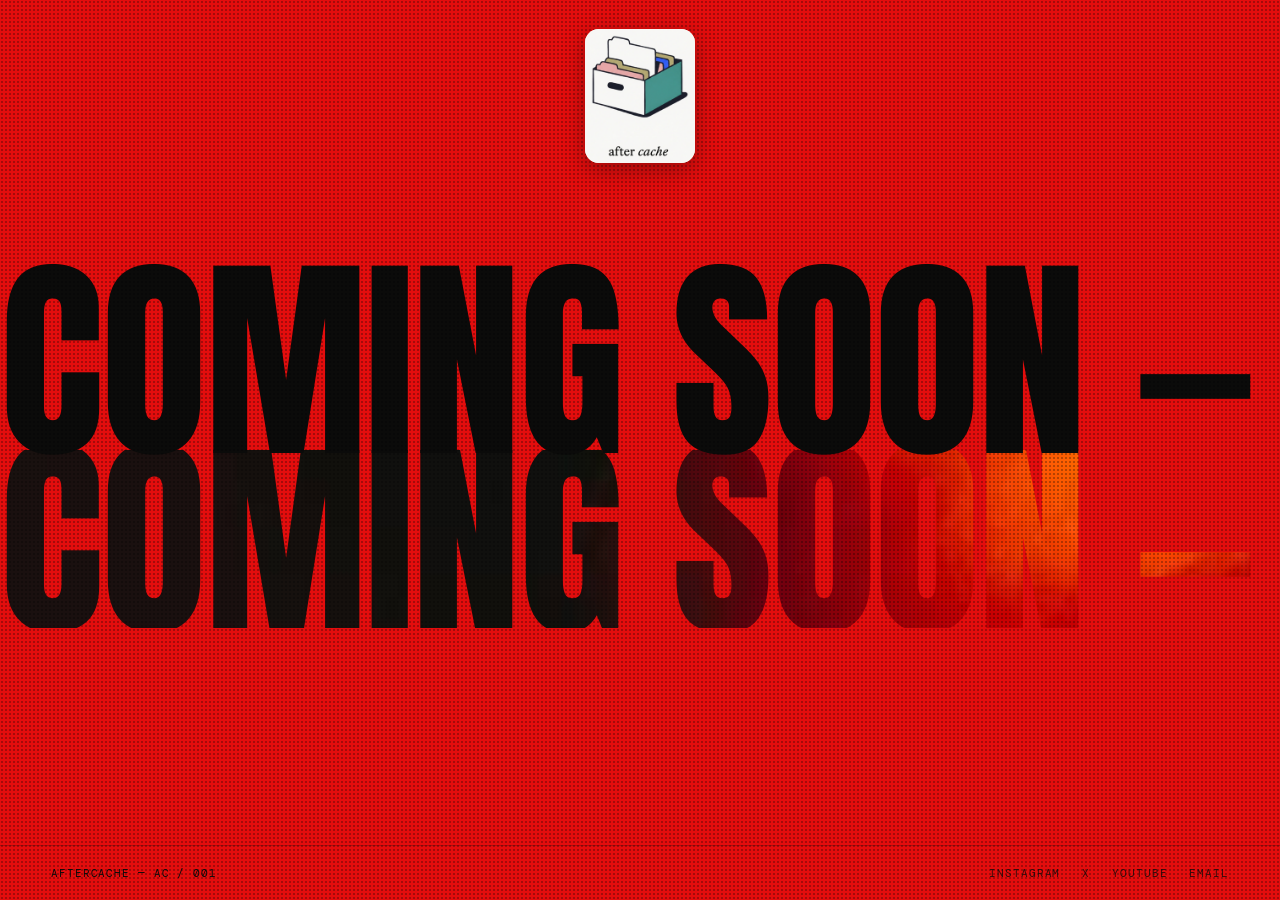
<file: index.html>
<!doctype html>
<html lang="en">
<head>
<meta charset="utf-8">
<meta name="viewport" content="width=device-width, initial-scale=1, viewport-fit=cover">
<title>AFTERCACHE — Coming Soon</title>
<link href="https://fonts.googleapis.com/css2?family=Anton&family=DM+Mono:wght@400;500&display=swap" rel="stylesheet">
<style>
:root{
  --red:#e30d0d;--ink:#0b0b0a;--cream:#f2ead9;
  padding-top:env(safe-area-inset-top,0px);padding-bottom:env(safe-area-inset-bottom,0px);
}
*{box-sizing:border-box}
html,body{height:100%;margin:0;overflow:hidden;background:var(--red)}
body{font-family:"DM Mono",monospace;color:var(--ink)}

.stage{position:relative;height:100svh;width:100%;background:var(--red);display:flex;flex-direction:column;justify-content:center}

/* grain / halftone overlay */
.grain{position:absolute;inset:0;pointer-events:none;opacity:.5;
  background-image:radial-gradient(rgba(0,0,0,.55) 1px,transparent 1.3px);
  background-size:4px 4px;mix-blend-mode:multiply;z-index:5}

.badge{position:absolute;top:3.2vh;left:50%;transform:translateX(-50%);z-index:6;
  width:clamp(70px,9vw,110px);border-radius:14px;overflow:hidden;
  box-shadow:0 6px 22px rgba(11,11,10,.35);background:var(--cream)}
.badge img{display:block;width:100%;height:auto}

.type-wrap{position:relative;z-index:3;width:100%}

h1.line{
  font-family:Anton,"Arial Narrow",sans-serif;
  font-weight:400;
  text-transform:uppercase;
  font-size:clamp(64px,17vw,220px);
  line-height:.82;
  letter-spacing:-.01em;
  margin:0;white-space:nowrap;width:max-content;
}

.marquee{display:flex}
.marquee span{display:inline-block;padding-right:.28em}

.line-a{color:var(--ink);animation:scrollLeft 16s linear infinite}
.line-b{
  -webkit-background-clip:text;background-clip:text;color:transparent;
  background-image:url([data-uri]);background-size:cover;background-position:center 35%;
  animation:scrollRight 20s linear infinite;
}

@keyframes scrollLeft{from{transform:translateX(0)}to{transform:translateX(-50%)}}
@keyframes scrollRight{from{transform:translateX(-50%)}to{transform:translateX(0)}}

@media (prefers-reduced-motion: reduce){
  .line-a,.line-b{animation:none}
}

footer{
  position:absolute;bottom:0;left:0;right:0;z-index:6;
  display:flex;justify-content:space-between;align-items:center;
  padding:20px 4vw calc(20px + env(safe-area-inset-bottom,0px));
  font:11px "DM Mono",monospace;text-transform:uppercase;letter-spacing:.08em;
  border-top:1px solid rgba(11,11,10,.25);
}
footer a{color:var(--ink);text-decoration:none;opacity:.8}
footer a:hover{opacity:1}
.foot-links{display:flex;gap:22px}

@media(max-width:640px){
  h1.line{font-size:19vw}
  footer{flex-direction:column;gap:12px;align-items:flex-start;padding-bottom:calc(16px + env(safe-area-inset-bottom,0px))}
  .foot-links{gap:16px}
}
</style>
</head>
<body>
<div class="stage">
  <div class="grain"></div>
  <div class="badge"><img src="[data-uri]" alt="AFTERCACHE"></div>

  <div class="type-wrap">
    <h1 class="line marquee line-a" aria-hidden="true">
      <span>COMING SOON —</span><span>COMING SOON —</span>
    </h1>
    <h1 class="line marquee line-b">
      <span>COMING SOON —</span><span>COMING SOON —</span>
    </h1>
  </div>

  <footer>
    <span>AFTERCACHE — AC / 001</span>
    <nav class="foot-links">
      <a href="https://instagram.com/billychannels" target="_blank" rel="noopener">Instagram</a>
      <a href="https://x.com/billychannels" target="_blank" rel="noopener">X</a>
      <a href="https://youtube.com/billychannelscache" target="_blank" rel="noopener">YouTube</a>
      <a href="mailto:hello@aftercache.com">Email</a>
    </nav>
  </footer>
</div>
</body>
</html>
</file>
